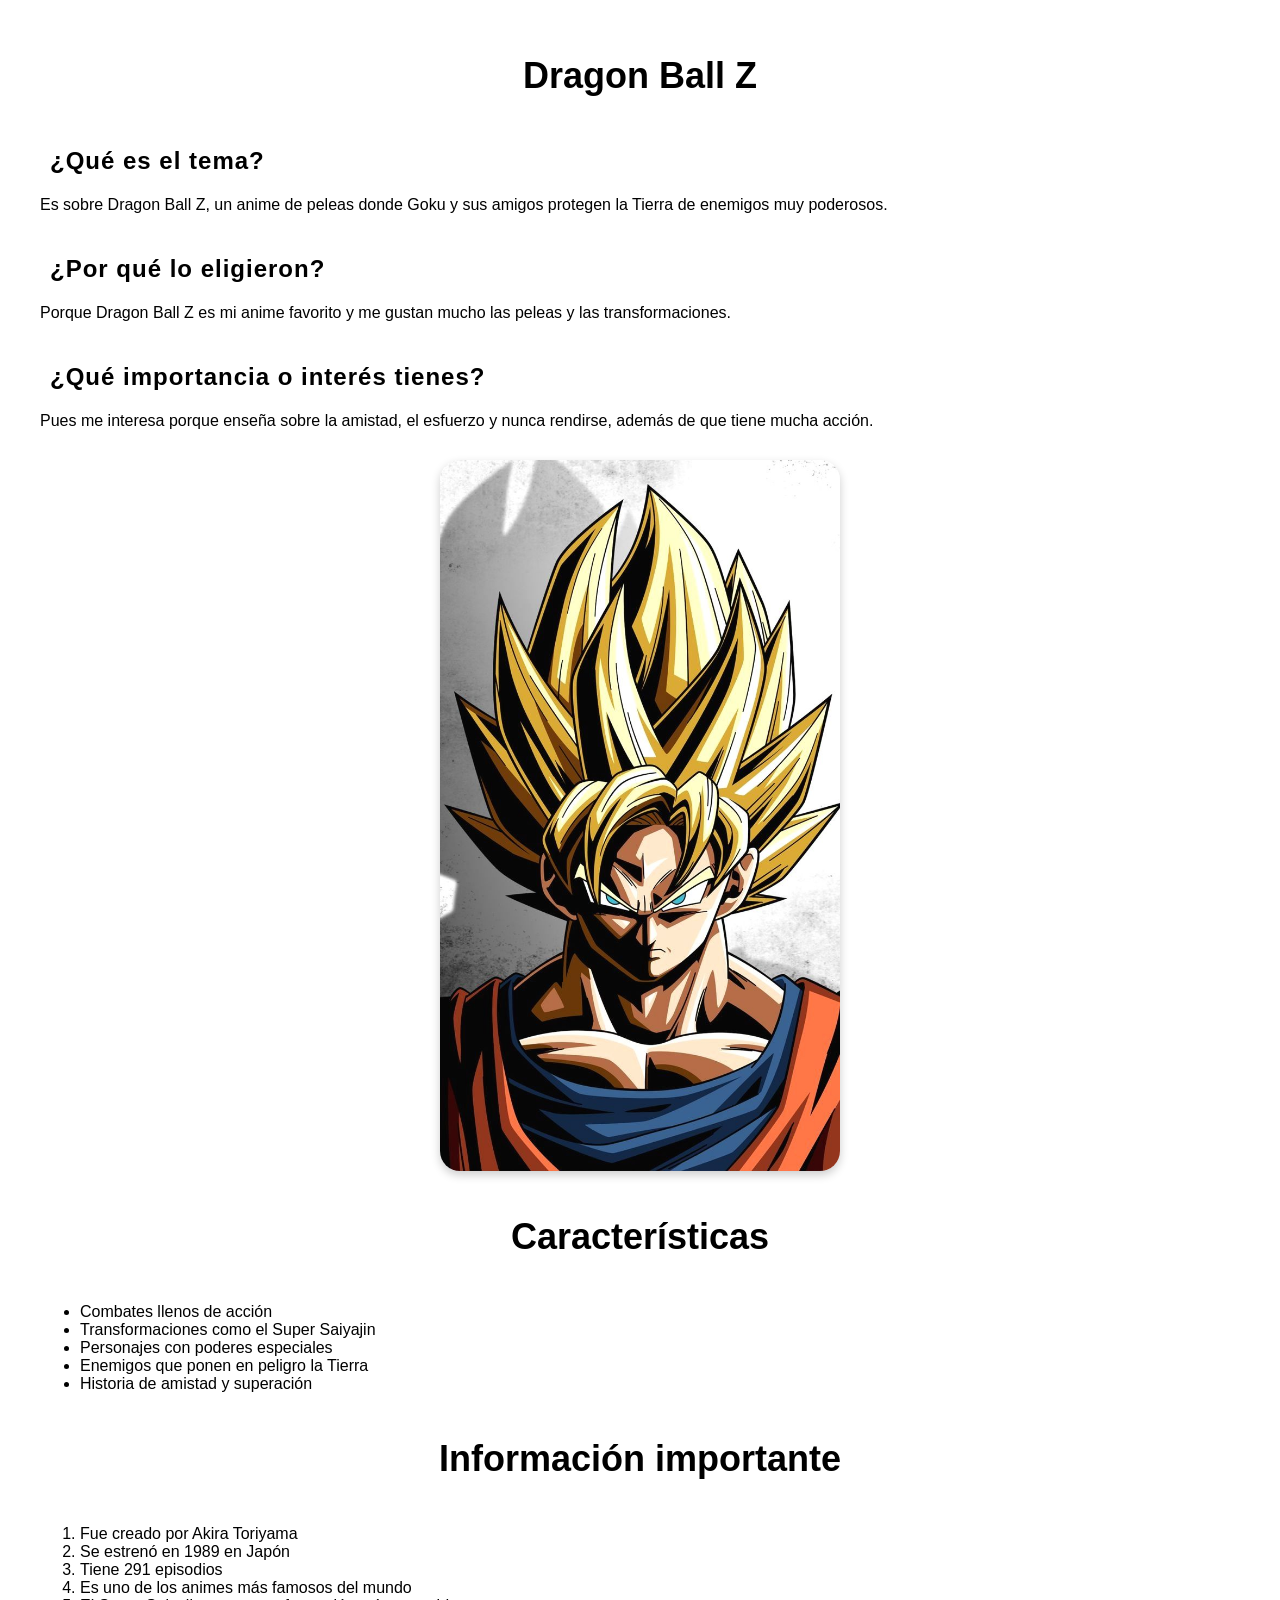
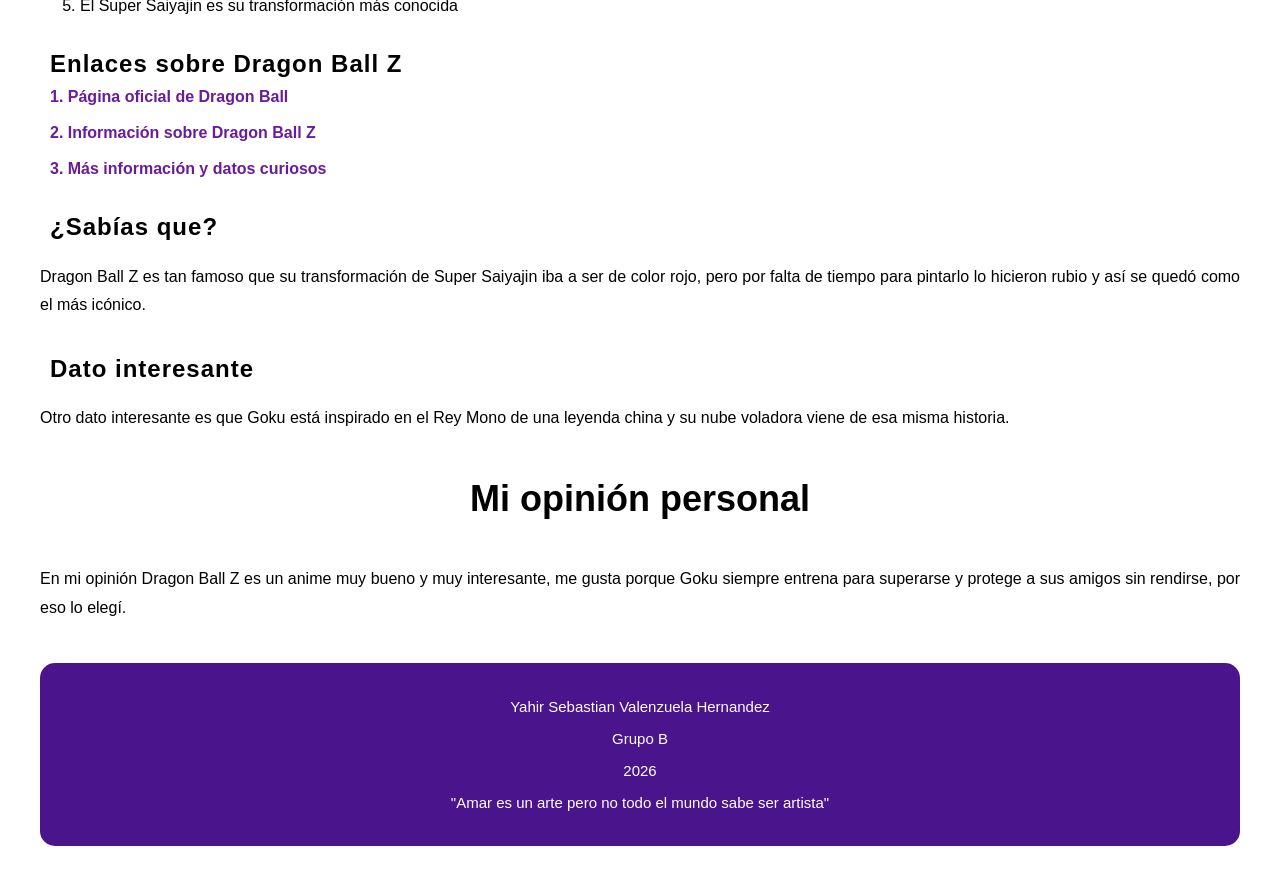
<file: Index.html>
<!DOCTYPE html>
<html lang="es"> 
<head>
  <meta charset="UTF-8">
  <meta name="viewport" content="width=device-width, initial-scale=1.0">
  <title>Dragon Ball Z</title>
  <!-- Enlace al archivo de estilos externo -->
  <link rel="stylesheet" href="style.css">
</head>
<body>

  <h1>Dragon Ball Z</h1>
  <h2>¿Qué es el tema?</h2>
  <p>Es sobre Dragon Ball Z, un anime de peleas donde Goku y sus amigos protegen la Tierra de enemigos muy poderosos.</p>
  
  <h2>¿Por qué lo eligieron?</h2>
  <p>Porque Dragon Ball Z es mi anime favorito y me gustan mucho las peleas y las transformaciones.</p>
  
  <h2>¿Qué importancia o interés tienes?</h2>
  <p>Pues me interesa porque enseña sobre la amistad, el esfuerzo y nunca rendirse, además de que tiene mucha acción.</p>

  <!-- Imagen local -->
  <img src="Goku.jpg" alt="Dragon Ball Z">

  <h1>Características</h1>
  <ul>
    <li>Combates llenos de acción</li>
    <li>Transformaciones como el Super Saiyajin</li>
    <li>Personajes con poderes especiales</li>
    <li>Enemigos que ponen en peligro la Tierra</li>
    <li>Historia de amistad y superación</li>
  </ul>

  <h1>Información importante</h1>
  <ol>
    <li>Fue creado por Akira Toriyama</li>
    <li>Se estrenó en 1989 en Japón</li>
    <li>Tiene 291 episodios</li>
    <li>Es uno de los animes más famosos del mundo</li>
    <li>El Super Saiyajin es su transformación más conocida</li>
  </ol>

  <h2>Enlaces sobre Dragon Ball Z</h2>
  <a href="https://es.dragon-ball-official.com/" target="_blank">1. Página oficial de Dragon Ball</a><br><br>
  <a href="https://es.wikipedia.org/wiki/Dragon_Ball_Z" target="_blank">2. Información sobre Dragon Ball Z</a><br><br>
  <a href="https://dragonball.fandom.com/es/wiki/Dragon_Ball_Z" target="_blank">3. Más información y datos curiosos</a>

  <h2>¿Sabías que?</h2>
  <h4>Dragon Ball Z es tan famoso que su transformación de Super Saiyajin iba a ser de color rojo, pero por falta de tiempo para pintarlo lo hicieron rubio y así se quedó como el más icónico.</h4>

  <h2>Dato interesante</h2>
  <h4>Otro dato interesante es que Goku está inspirado en el Rey Mono de una leyenda china y su nube voladora viene de esa misma historia.</h4>

  <h1>Mi opinión personal</h1>
  <h4>En mi opinión Dragon Ball Z es un anime muy bueno y muy interesante, me gusta porque Goku siempre entrena para superarse y protege a sus amigos sin rendirse, por eso lo elegí.</h4>

  <footer>
    <h3>Yahir Sebastian Valenzuela Hernandez</h3>
    <h3>Grupo B</h3>
    <h3>2026</h3>
    <h3>"Amar es un arte pero no todo el mundo sabe ser artista"</h3>
  </footer>

</body>
</html>
</file>
<file: style.css>
body {
  font-family: Georgia, sans-serif;
  margin: 40px;
}

/* --- TÍTULO PRINCIPAL h1 --- */
h1 {
  font-size: 36px;
  text-align: center;
  margin: 30px 0px;
  padding: 15px;
  border-radius: 10px;
}

/* --- SUBTÍTULOS h2 --- */
h2 {
  font-size: 24px;
  text-align: left;
  letter-spacing: 1px;
  margin-top: 35px;
  margin-bottom: 10px;
  padding-left: 10px;
}

/* --- PÁRRAFOS --- */
p, h3, h4 {
  font-size: 16px;
  text-align: justify;
  margin-bottom: 20px;
  line-height: 1.8;
  font-weight: normal;
}

/* --- IMAGEN --- */
img {
  width: 100%;
  max-width: 400px;
  height: auto;
  display: block;
  margin: 25px auto;
  border-radius: 20px;
  box-shadow: 0px 4px 10px rgba(0,0,0,0.2);
}

/* --- ESTILO PARA LOS ENLACES --- */
a {
  font-size: 16px;
  color: #6a1b9a;
  text-decoration: none;
  font-weight: bold;
  padding: 5px 10px;
  border-radius: 8px;
  transition: all 0.3s ease;
}

/* Cuando el mouse pasa sobre el enlace */
a:hover {
  font-size: 18px;
  color: white;
  background-color: #8e24aa;
  text-decoration: underline;
  font-weight: 900;
}

/* --- ESTILO DEL PIE DE PÁGINA --- */
footer {
  background-color: #4a148c;
  color: white;
  padding: 25px;
  text-align: center;
  border-radius: 15px;
  margin-top: 40px;
}

footer h3 {
  color: white;
  margin: 5px;
  text-align: center;
  font-size: 15px;
}
</file>
